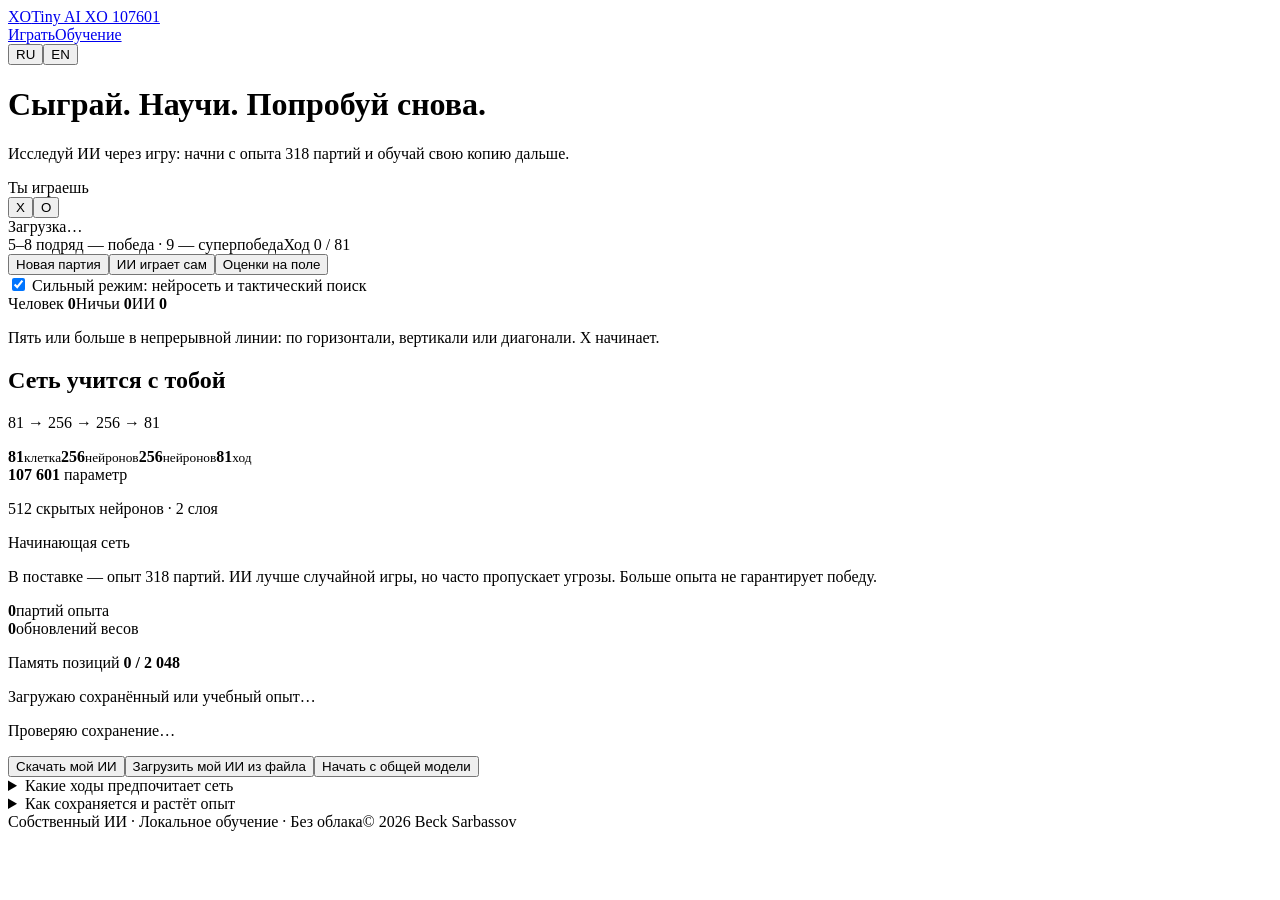
<file: web/index.template.html>
<!doctype html>
<!--
Проект: Tiny AI XO 107601 | Файл: web/index.template.html
Автор: Beck Sarbassov | Версия: 2.1.0
Дата выпуска: 2026-10-29 | Последнее обновление: 2026-11-15
Авторские права: © Beck Sarbassov. Все права защищены.
EN: Offline online-learning game. RU: Офлайн-игра с обучением после партий.
-->
<html lang="ru">
<head>
  <meta charset="utf-8"><meta name="viewport" content="width=device-width, initial-scale=1">
  <meta name="description" content="Tiny AI XO 107601: крестики-нолики 9×9. Учебная нейросеть с опытом 318 партий продолжает обучение в браузере. Играйте, исследуйте и сохраняйте свою копию." data-i18n-content="page.description">
  <meta name="author" content="Beck Sarbassov"><meta name="theme-color" content="#155e54">
  <meta http-equiv="Content-Security-Policy" content="default-src 'none'; script-src 'unsafe-inline'; worker-src blob:; style-src 'unsafe-inline'; img-src data:; connect-src 'none'; object-src 'none'; base-uri 'none'; form-action 'none'">
  <meta property="og:title" content="Tiny AI XO 107601 — играй и обучай свой ИИ" data-i18n-content="page.ogTitle"><meta property="og:description" content="9×9. Пять подряд — победа. Девять — суперпобеда. Обучение из ваших партий, без облака." data-i18n-content="page.ogDescription"><meta property="og:type" content="website">
  <title data-i18n="page.title">Tiny AI XO 107601 — 9×9, ИИ учится с вами</title>
  <link rel="icon" href="data:image/svg+xml,%3Csvg xmlns='http://www.w3.org/2000/svg' viewBox='0 0 64 64'%3E%3Crect width='64' height='64' rx='14' fill='%23155e54'/%3E%3Ctext x='10' y='44' fill='white' font-family='Arial' font-size='36'%3EXO%3C/text%3E%3C/svg%3E">
  <style>__CSS__</style>
</head>
<body>
<div class="shell">
  <header><a class="brand" href="#play"><span class="brand-symbol" aria-hidden="true"><span class="cross">X</span><span class="nought">O</span></span>Tiny AI XO 107601</a><div class="header-controls"><nav aria-label="Навигация" data-i18n-aria-label="nav.label"><a href="#play" data-i18n="nav.play">Играть</a><a href="#learning-details" id="about-link" data-i18n="nav.learn">Обучение</a></nav><div class="language-switch" role="group" aria-label="Язык интерфейса" data-i18n-aria-label="language.label"><button id="lang-ru" type="button" lang="ru" aria-label="Русский" aria-pressed="true">RU</button><button id="lang-en" type="button" lang="en" aria-label="English" aria-pressed="false">EN</button></div></div></header>
  <main id="play">
    <div class="intro"><h1 data-i18n="intro.title">Сыграй. Научи. Попробуй снова.</h1><p data-i18n="intro.description">Исследуй ИИ через игру: начни с опыта 318 партий и обучай свою копию дальше.</p></div>
    <p class="notice" id="notice" role="alert" hidden></p><noscript><p class="error">Для игры нужен JavaScript. Интернет и установка программ не требуются. / JavaScript is required. No installation is needed; the downloaded game works offline.</p></noscript>
    <div class="game-layout">
      <section aria-label="Крестики-нолики 9 на 9" data-i18n-aria-label="board.section">
        <div class="game-toolbar"><div class="choose-side"><span id="side-label" data-i18n="controls.side">Ты играешь</span><div class="side-switch" role="group" aria-labelledby="side-label"><button id="choose-x" type="button" aria-pressed="true" aria-label="Играть за X" data-i18n-aria-label="controls.x">X</button><button id="choose-o" type="button" aria-pressed="false" aria-label="Играть за O" data-i18n-aria-label="controls.o">O</button></div></div><div class="status" id="status" role="status" aria-live="polite" aria-atomic="true"><span class="status-dot" aria-hidden="true"></span><span id="status-text">Загрузка…</span></div></div>
        <div class="board-caption"><span data-i18n="board.caption">5–8 подряд — победа · 9 — суперпобеда</span><span id="move-count">Ход 0 / 81</span></div>
        <div id="board" class="board" role="group" aria-label="Поле 9 на 9. Побеждает линия от пяти фигур." data-i18n-aria-label="board.label"></div>
        <div class="actions"><button class="primary" id="new-game" type="button" data-i18n="controls.new">Новая партия</button><button class="secondary" id="auto-play" type="button" aria-pressed="false">ИИ играет сам</button><button class="secondary" id="toggle-scores" type="button" aria-pressed="false">Оценки на поле</button></div>
        <label class="rules-note"><input id="strong-mode" type="checkbox" checked> <span data-i18n="controls.strong">Сильный режим: нейросеть и тактический поиск</span></label>
        <div class="scores" aria-label="Накопленные результаты модели против людей" data-i18n-aria-label="scores.label"><span><span data-i18n="scores.human">Человек</span> <b id="score-human" class="cross">0</b></span><span><span data-i18n="scores.draws">Ничьи</span> <b id="score-draw">0</b></span><span><span data-i18n="scores.ai">ИИ</span> <b id="score-ai" class="nought">0</b></span></div>
        <p class="rules-note" data-i18n="board.rules">Пять или больше в непрерывной линии: по горизонтали, вертикали или диагонали. X начинает.</p>
      </section>
      <aside class="model-panel" aria-labelledby="model-title">
        <h2 id="model-title" data-i18n="model.title">Сеть учится с тобой</h2><p class="architecture">81 → 256 → 256 → 81</p>
        <div class="layer-diagram" aria-label="81 вход, два скрытых слоя по 256 нейронов и 81 выход" data-i18n-aria-label="model.diagram"><span><b>81</b><small data-i18n="model.cells">клетка</small></span><span><b>256</b><small data-i18n="model.neurons">нейронов</small></span><span><b>256</b><small data-i18n="model.neurons">нейронов</small></span><span><b>81</b><small data-i18n="model.moves">ход</small></span></div>
        <div class="model-bottom"><div><strong>107 601</strong> <span data-i18n="model.parameters">параметр</span></div><p data-i18n="model.hidden">512 скрытых нейронов · 2 слоя</p></div>
        <p id="learning-level" class="learning-level">Начинающая сеть</p><p class="muted" data-i18n="model.experience">В поставке — опыт 318 партий. ИИ лучше случайной игры, но часто пропускает угрозы. Больше опыта не гарантирует победу.</p>
        <div class="experience-metrics"><div><strong id="games-count">0</strong><span data-i18n="model.games">партий опыта</span></div><div><strong id="updates-count">0</strong><span data-i18n="model.updates">обновлений весов</span></div></div>
        <p class="memory-line"><span data-i18n="model.memory">Память позиций</span> <b id="memory-count">0 / 2 048</b></p>
        <p id="learning-note" class="learning-note" role="status" aria-live="polite">Загружаю сохранённый или учебный опыт…</p>
        <p id="storage-state" class="storage-state">Проверяю сохранение…</p>
        <button id="retry-save" class="secondary" type="button" hidden data-i18n="controls.retry">Повторить сохранение</button>
        <div class="transfer-actions"><button id="export-model" class="secondary" type="button" data-i18n="controls.export">Скачать мой ИИ</button><button id="import-model" class="quiet-button" type="button" data-i18n="controls.import">Загрузить мой ИИ из файла</button><button class="secondary" id="restore-model" type="button" data-i18n="controls.restore">Начать с общей модели</button><input id="import-file" type="file" accept=".json,application/json" hidden aria-label="Файл опыта ИИ" data-i18n-aria-label="controls.file"></div>
        <details class="policy-details"><summary data-i18n="model.preferences">Какие ходы предпочитает сеть</summary><p id="policy-label" class="muted"></p><div id="top-moves"></div></details>
      </aside>
    </div>
    <div class="details-row"><details id="learning-details"><summary data-i18n="details.summary">Как сохраняется и растёт опыт</summary><div class="details-content">
      <h2 data-i18n="details.title">Каждая законченная партия — новый опыт</h2>
      <p data-i18n="details.reward">Сеть получает награду +1 за ходы победителя и −1 за ходы проигравшего. По этому сигналу меняются настоящие веса всех трёх соединяющих слоёв. У поздних ходов больше вес. При ничьей награда 0: исход запоминается, веса не меняются.</p>
      <p data-i18n="details.strong">Сильный режим добавляет ограниченный тактический поиск к оценкам нейросети. Его можно выключить для сравнения. Самоигра использует только нейросеть. Общая стартовая модель фиксирована; партии разных посетителей не объединяются.</p>
      <p data-i18n="details.memory">Сохраняются веса, состояние обучения, последние 200 партий и до 2048 позиций. Старые позиции постепенно уступают место новым, а накопленные изменения остаются в весах. Это ограниченная память, а не бесконечная база всех комбинаций.</p>
      <p data-i18n="details.updates">После партии выполняется шесть небольших обновлений по восемь примеров из нового и прежнего опыта. Повороты и отражения доски помогают переносить выученное на похожие ситуации. Незавершённая партия не обучает. Учебные веса получены с нуля в этой игре; сторонних моделей и внешнего ИИ нет.</p>
      <p data-i18n="details.selfplay">«ИИ играет сам» запускает партии и обучение прямо на поле. Нажмите снова, чтобы остановить; незавершённая партия сбросится. Автоигра сама при открытии не включается. В начале сеть слаба; опыт может помогать, но отдельные партии не гарантируют улучшение и сильную стратегию.</p>
      <p data-i18n="details.storage">Опыт хранится только в этом браузере для этого адреса. В новом браузере загружается учебная копия с опытом 318 партий. Сохранённый личный опыт всегда имеет приоритет. Очистка данных браузера удаляет личный прогресс. Чтобы перенести её, скачайте свой ИИ и загрузите файл в другом месте. При запрете сохранения появится предупреждение; вкладку можно использовать с ручным экспортом.</p>
      <p><span data-i18n="details.selfCount">Сыграно с собой:</span> <b id="self-count">0</b>. <span data-i18n="details.exampleCount">Использовано обучающих примеров:</span> <b id="example-count">0</b>. <span data-i18n="details.metricsLimit">Эти числа описывают опыт, а не качество игры. Непобедимость для 9×9 не заявляется.</span></p>
      <p data-i18n="details.reset">Хотите сравнить с необученной сетью? Сначала скачайте свой ИИ, затем подтвердите «Удалить опыт и начать с нуля». Для возврата к учебному опыту импортируйте model/checkpoint-318.json из проекта. Начальные две игры с человеком и их результаты входят в общий счёт модели.</p>
      <h3 data-i18n="details.recent">Последние партии</h3><ul id="history" class="game-history" aria-label="Журнал исходов" data-i18n-aria-label="details.history"></ul>
      <button class="quiet-button danger" id="reset-model" type="button" data-i18n="controls.reset">Удалить опыт и начать с нуля</button>
    </div></details></div>
  </main>
  <footer><span data-i18n="footer.tagline">Собственный ИИ · Локальное обучение · Без облака</span><span>© 2026 Beck Sarbassov</span></footer>
</div>
<dialog id="confirm-dialog" aria-labelledby="confirm-title" aria-describedby="confirm-text"><h2 id="confirm-title"></h2><p id="confirm-text"></p><div class="dialog-actions"><button id="confirm-cancel" type="button" class="secondary" data-i18n="controls.cancel">Отмена</button><button id="confirm-yes" type="button" class="primary" data-i18n="controls.confirm">Подтвердить замену</button></div></dialog>
<script type="application/json" id="bundled-checkpoint">__BUNDLED_CHECKPOINT__</script>
<script type="text/plain" id="worker-source">__WORKER_SOURCE__</script>
<script>__CORE_JS__</script><script>__NEURAL_JS__</script><script>__TACTICS_JS__</script><script>__LEARNER_JS__</script><script>__BOOTSTRAP_JS__</script><script>__STORAGE_JS__</script><script>__CLIENT_JS__</script><script>__MESSAGES_JS__</script><script>__I18N_JS__</script><script>__APP_JS__</script>
</body></html>
</file>
